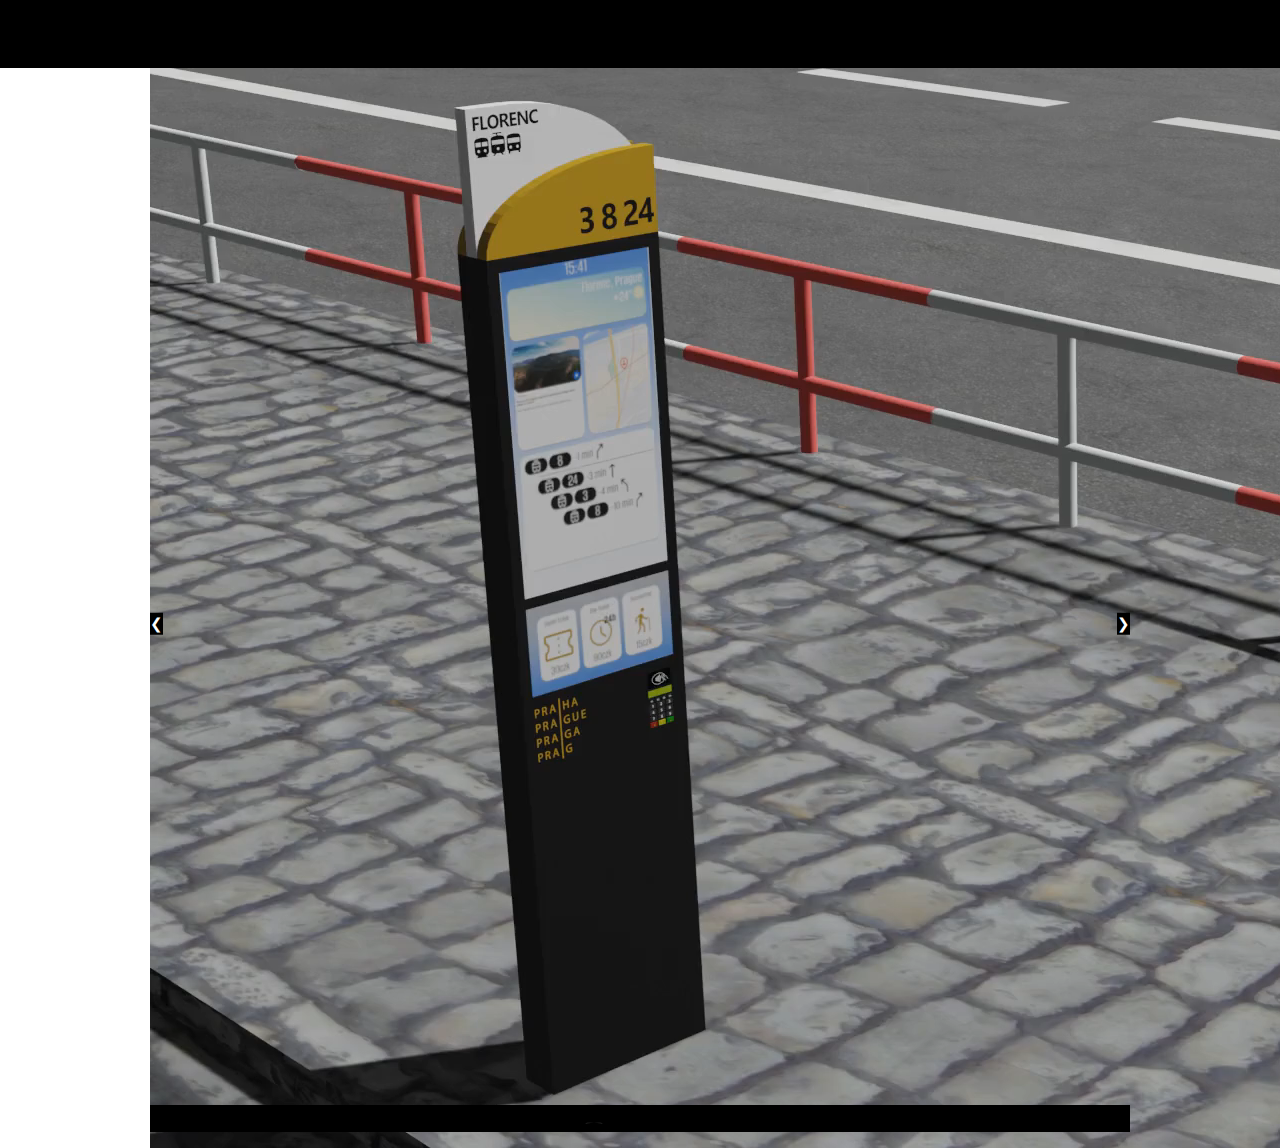
<file: portfolio.html>
<!DOCTYPE html>
<html>
  <title>PORTFOLIO</title>
  <meta name="viewport" content="width=device-width, initial-scale=1">
  <link rel="stylesheet" href="https://www.w3schools.com/w3css/4/w3.css">
  <link rel="stylesheet" href="style.css">
  <header>
    <nav id="nav">
      <ul>
        <li>
          <a href="index.html">HOME</a>
        </li>
        <li>
          <a href="portfolio.html">PORTFOLIO</a>
        </li>
        <li>
          <a href="contact.html">CONTACT</a>
        </li>
      </ul>
    </nav>
    <div id="hamburger">
      <span></span>
      <span></span>
      <span></span>
      <span></span>
    </div>
  </header>
  <body style="background-color: white">
    <div id="container" class="w3-content w3-display-container">
      <div class="w3-center w3-section w3-text-white w3-display-middle" style="width:100%">
        <div id="arrowleft" class="w3-left w3-padding-left w3-hover-text-orange w3-display-left" onclick="plusDivs(-1)">&#10094;</div>
        <div id="arrowright" class="w3-right w3-padding-right w3-hover-text-orange w3-display-right" onclick="plusDivs(1)">&#10095;</div>
      </div>
      <div class="dots w3-center w3-section w3-large w3-text-white w3-display-bottomleft" style="width:100%">
        <span class="w3-badge demo w3-border w3-border-black w3-transparent w3-hover-white" onclick="currentDiv(1)"></span>
        <span class="w3-badge demo w3-border w3-border-black w3-transparent w3-hover-white" onclick="currentDiv(2)"></span>
        <span class="w3-badge demo w3-border w3-border-black w3-transparent w3-hover-white" onclick="currentDiv(3)"></span>
        <span class="w3-badge demo w3-border w3-border-black w3-transparent w3-hover-white" onclick="currentDiv(4)"></span>
        <span class="w3-badge demo w3-border w3-border-black w3-transparent w3-hover-white" onclick="currentDiv(5)"></span>
      </div>
      <div>
        <video class="mySlides" autoplay="autoplay" loop="loop" src="media/totem.mp4"></video>
        <video class="mySlides" autoplay="autoplay" loop="loop" src="media/typetest.mp4"></video>
        <img class="mySlides" src="media/typeface1.png">
        <img class="mySlides" src="media/type1.png">
        <img class="mySlides" src="media/wire_totem.jpg">
      </div>
    </div>
    <script src="app.js"></script>
  </body>
</html>
</file>
<file: style.css>
* {
  background-color: black;
  margin: 0;
  padding: 0;
  
}

::-webkit-scrollbar {
  display: none;
}

svg:not(:root) {
  overflow: visible;
}



.header {
  width: 100%;
  display: flex;
  overflow: hidden;
  position: fixed;
  justify-content: space-between;
  text-align: center;
  background-color: transparent;
  z-index: 100;
}

.header a {
  color: white;
  background-color: transparent;
  transition: 0.3s;
  text-decoration: none;
  padding-top: 1rem;
  padding-bottom: 2px;
  width: 20%;
}

.header a:hover {
  color: #b7b7a3;
  background-color: transparent;
  transition: 0.3s;
}

.contact-hover {
  position: relative;
  color: #FFFFFF;
  text-decoration: none;
  font-size: 1.5em;
}

.contact-hover::after {
  content: '';
  position: absolute;
  width: 100%;
  transform: scaleX(0);
  height: 2px;
  bottom: 0;
  left: 0;
  background-color: white;
  transform-origin: bottom;
  transition: transform .3s ease-out;
}

.contact-hover:hover::after {
  transform: scaleX(.35);
  transform-origin: bottom;
}

.komocio-hover {
  position: relative;
  color: #FFFFFF;
  text-decoration: none;
  font-size: 1.5em;
}

.komocio-hover::after {
  content: '';
  position: absolute;
  width: 100%;
  transform: scaleX(0);
  height: 2px;
  bottom: 0;
  left: 0;
  background-color: white;
  transform-origin: bottom;
  transition: transform .3s ease-out;
}

.komocio-hover:hover::after {
  transform: scaleX(.35);
  transform-origin: bottom;
}

.behance-hover {
  position: relative;
  color: #FFFFFF;
  font-family: Helvetica, sans-serif;
  font-size: 1.75em;
  text-decoration: none;
  font-weight: bold;
  letter-spacing: -0.5px;
}

/* moje da ti tr Helvetica, Ariel, sans-serif; kopele da zn */

.behance-hover::after {
  content: '';
  position: absolute;
  width: 100%;
  transform: scaleX(0);
  height: 2px;
  bottom: 0;
  left: 0;
  background-color: white;
  transform-origin: bottom;
  transition: transform .3s ease-out;
}

.behance-hover:hover::after {
  transform: scaleX(.35);
  transform-origin: bottom;
}

section {
  background-position: center;
  background-size: cover;
  display: flex;
  flex-direction: column;
  align-items: center;
  justify-content: center;
  position: sticky;
  top: 0;
 
}


.grid-container {
  width: 100%;
  display: grid;
  grid-template-columns: 35vw repeat(2, 32.5vw);
  grid-template-rows: repeat(2, 35vh);
  grid-column-gap: 0px;
  grid-row-gap: 0px;
  height: 70vh;
  background-color: transparent;
  padding-top: 3vh;
  padding-bottom: 3vh;
  
}

.interactivecontainer {
  grid-area: 1 / 1 / 3 / 2;
  height: 70vh;
  width: 95%;
  margin-left: 3%;
}

.interactive {
  background-color: transparent;
  display: flex;
  align-items: flex-end;
  justify-content: center;
  z-index: 5;
  width: 35vw;
  height: 100%;
  border-top: 3px dashed #b7b7a3;
  border-bottom: 3px dashed #b7b7a3;
  border-left: 3px dashed #b7b7a3;
}


.rotateicon {
  width: 22vw;
  position: absolute;
  background-color: transparent;
  overflow: hidden;
  z-index: 1;
  pointer-events: none;
  margin-bottom: 1vh;
}

.iframe {
  background-color: transparent;
}


.background-grid {
  grid-area: 1 / 2 / 3 / 4;
  border: 3px dashed #b7b7a3;
  z-index: 100;
  background: transparent;
  height: 70vh;
  margin-right: 3%;
}


.superconductivity {
  grid-area: 1 / 2 / 2 / 4;
  display: flex;
  height: 35vh;
  z-index: 200;
  background: transparent;
  
}


.superconductivity a {
  font-family: "ambroise-std", serif;
  font-weight: 700;
  font-size: 5.73vw;
  transform: scaleY(440%);
  transform-origin: 0 -17%;
  line-height: 0px;
  color: #b7b7a3;
  background-color: transparent;
}

.info1 {
  z-index: 200;
  grid-area: 2 / 2 / 3 / 3;
  height: 35vh;
  width: 400px;
  background: transparent;
  margin-top: -40%;
  margin-left: 5%;
  mix-blend-mode: difference;
  user-select: none;
}

.info1 a {
  font-size: 1em;
  font-family: Helvetica;
  font-style: italic;
  color: white;
  text-decoration: none;
  background: transparent;
}


.info2 {
  grid-area: 2 / 3 / 3 / 4;
  height: 35vh;
  z-index: 200;
  width: 55%;
  background: transparent;
  margin-top: 5%;
  margin-left: 1.75%;
  display: flex;
  
}

.info2 a {
  font-size: .8em;
  font-family: Helvetica;
  font-style: italic;
  color: white;
  text-decoration: none;
  background: transparent;
  
}


.bottomcardleft {
  grid-area: 2 / 2 / 3 / 3;
  z-index: 201;
  color: #FFFFFF;
  background: transparent;
  margin-left: 1%;
  display: flex;
  justify-content: space-between;
  align-items: end;
  user-select: none;
}

.bottomcardleft a {
  font-size: 1.5em;
  background-color: transparent;
}

.bottomcardright {
  grid-area: 2 / 3 / 3 / 4;
  z-index: 201;
  color: #FFFFFF;
  background: transparent;
  width: 93%;
  display: flex;
  justify-content: space-between;
  align-items: end;
  user-select: none;
}

.bottomcardright a {
  font-size: 1.5em;
  background-color: transparent;
}

.eclipse {
  display: flex;
}


.eclipsetext {
  position: absolute;
  text-align: center;
  background-color: transparent;
  mix-blend-mode: difference;
  filter: invert(1);
  width: 100%; 
  padding-bottom: 12.5%;
  font-size: 2.2em;
  z-index: 20;
}


.videocontainer {
  width: 100%;
  height: 100%; 
}

#eclipsevid {
  width: 100%;; 
  
}
</file>
